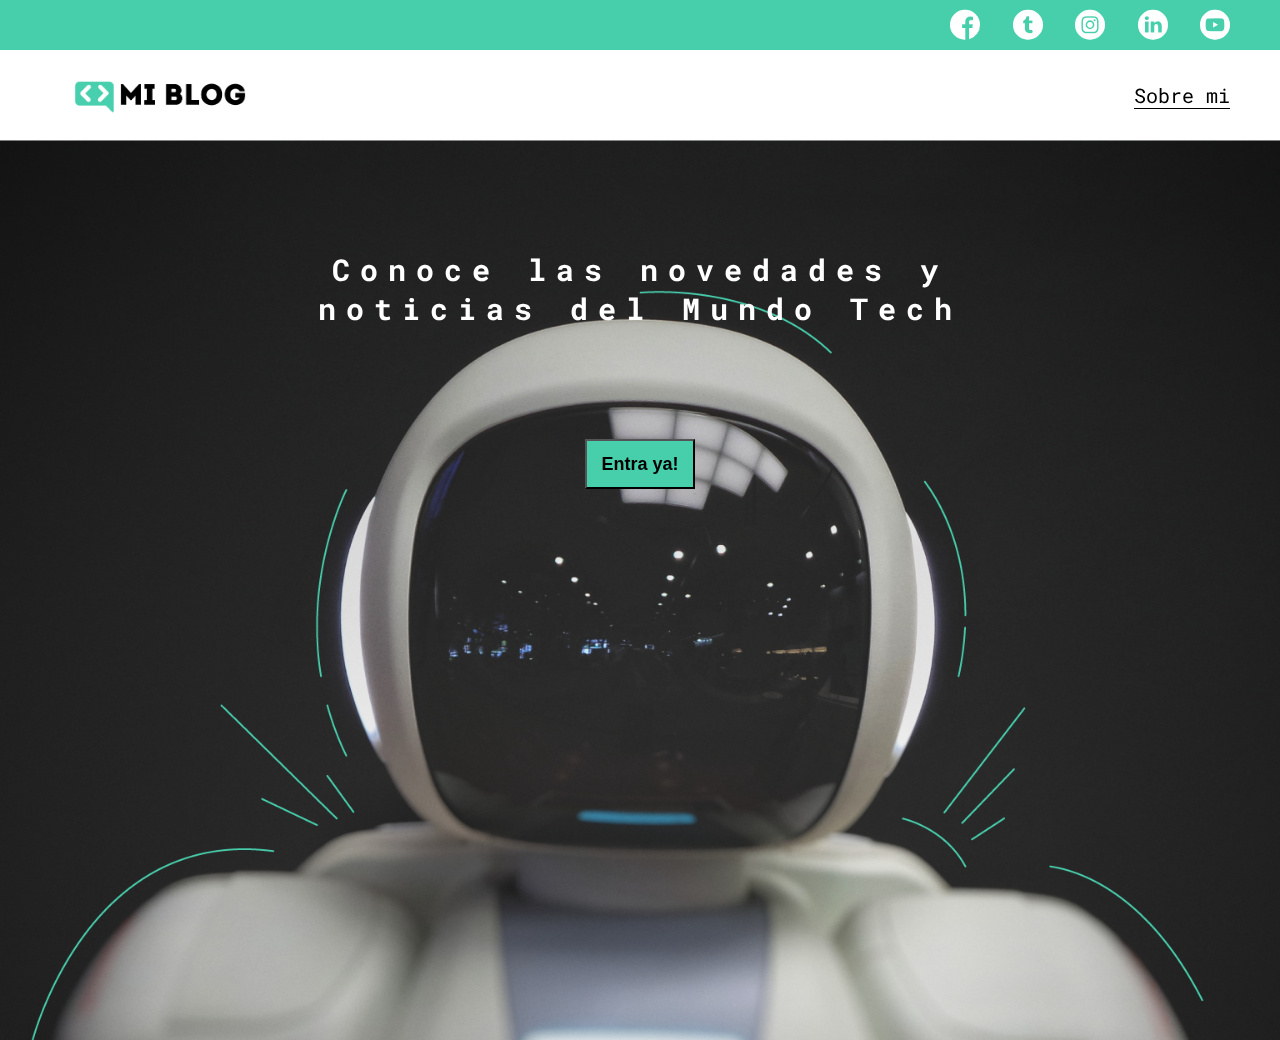
<file: index.html>
<!DOCTYPE html>
<html lang="en">
<head>
    <meta charset="UTF-8">
    <meta name="viewport" content="width=device-width, initial-scale=1.0">
    <link rel="stylesheet" href="css/main.css">
    <link rel="stylesheet" href="css/font/flaticon.css">
    <title>Mi blog</title>
</head>
<body>
    <header>
        <section class="header-icons-container">
            <div class="icons">
                <a href=""><span class="flaticon-001-facebook"></span></a>
                <a href=""><span class="flaticon-002-twitter"></span></a>
                <a href=""><span class="flaticon-011-instagram"></span></a>
                <a href=""><span class="flaticon-010-linkedin"></span></a>
                <a href=""><span class="flaticon-008-youtube"></span></a>
            </div>
        </section>
        <nav>
            <section class="nav-logo-container">
                <a href=""><img src="assets/img/Logo-negro.png" alt="Logo de mi blog"></a>
            </section>
            <section class="profile-link">
                <a href="perfil.html">Sobre mi</a>
            </section>
        </nav>
    </header>
    <main class="home-main">
        <section>
            <p class="home-main-text">Conoce las novedades y noticias del Mundo Tech</p>
            <button class="home-main-button">
                <a href="blogs.html">Entra ya!</a>
            </button>
        </section>
    </main>
</body>
</html>
</file>
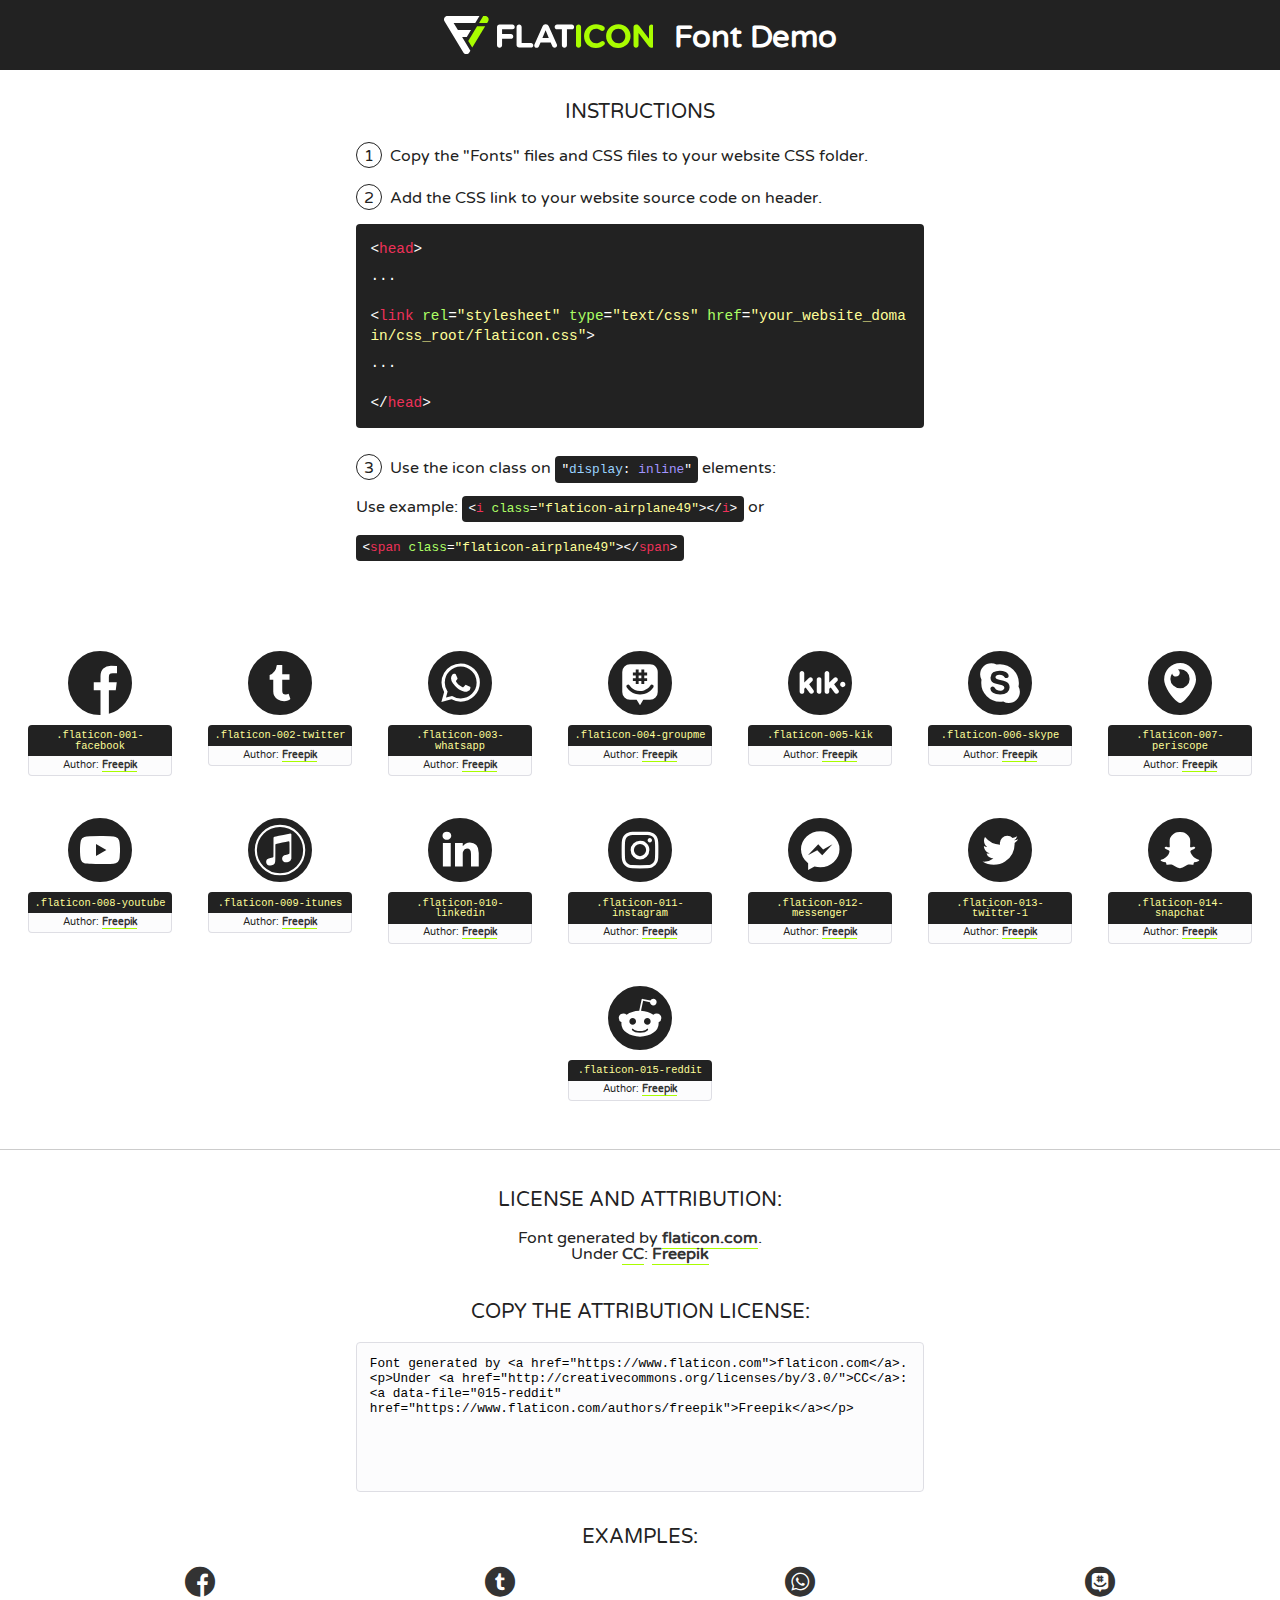
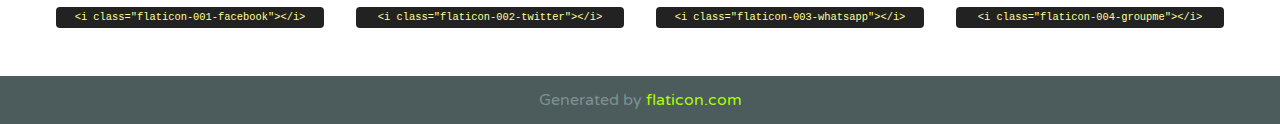
<file: css/font/flaticon.html>
<!DOCTYPE html>
<!--
  Flaticon icon font: Flaticon
  Creation date: 20/12/2018 09:27
-->
<html>
<!DOCTYPE html>
<html>

<head>
    <title>Flaticon WebFont</title>
    <link href="http://fonts.googleapis.com/css?family=Varela+Round" rel="stylesheet" type="text/css" />
    <link rel="stylesheet" type="text/css" href="flaticon.css">
    <meta charset="UTF-8">
    <style>
    html, body, div, span, applet, object, iframe,
    h1, h2, h3, h4, h5, h6, p, blockquote, pre,
    a, abbr, acronym, address, big, cite, code,
    del, dfn, em, img, ins, kbd, q, s, samp,
    small, strike, strong, sub, sup, tt, var,
    b, u, i, center,
    dl, dt, dd, ol, ul, li,
    fieldset, form, label, legend,
    table, caption, tbody, tfoot, thead, tr, th, td,
    article, aside, canvas, details, embed, 
    figure, figcaption, footer, header, hgroup, 
    menu, nav, output, ruby, section, summary,
    time, mark, audio, video {
        margin: 0;
        padding: 0;
        border: 0;
        font-size: 100%;
        font: inherit;
        vertical-align: baseline;
    }
    /* HTML5 display-role reset for older browsers */
    article, aside, details, figcaption, figure, 
    footer, header, hgroup, menu, nav, section {
        display: block;
    }
    body {
        line-height: 1;
    }
    ol, ul {
        list-style: none;
    }
    blockquote, q {
        quotes: none;
    }
    blockquote:before, blockquote:after,
    q:before, q:after {
        content: '';
        content: none;
    }
    table {
        border-collapse: collapse;
        border-spacing: 0;
    }
    body {
        font-family: 'Varela Round', Helvetica, Arial, sans-serif;
        font-size: 16px;
        color: #222;
    }
    a {
        color: #333;
        border-bottom: 1px solid #a9fd00;
        font-weight: bold;
        text-decoration: none;
    }
    * {
        -moz-box-sizing: border-box;
        -webkit-box-sizing: border-box;
        box-sizing: border-box;
        margin: 0;
        padding: 0;
    }
    [class^="flaticon-"]:before, [class*=" flaticon-"]:before, [class^="flaticon-"]:after, [class*=" flaticon-"]:after {
        font-family: Flaticon;
        font-size: 30px;
        font-style: normal;
        margin-left: 20px;
        color: #333;
    }
    .wrapper {
        max-width: 600px;
        margin: auto;
        padding: 0 1em;
    }
    .title {
        font-size: 1.25em;
        text-align: center;
        margin-bottom: 1em;
        text-transform: uppercase;
    }
    header {
        text-align: center;
        background-color: #222;
        color: #fff;
        padding: 1em;
    }
    header .logo {
        width: 210px;
        height: 38px;
        display: inline-block;
        vertical-align: middle;
        margin-right: 1em;
        border: none;
    }
    header strong {
        font-size: 1.95em;
        font-weight: bold;
        vertical-align: middle;
        margin-top: 5px;
        display: inline-block;
    }
    .demo {
        margin: 2em auto;
        line-height: 1.25em;
    }
    .demo ul li {
        margin-bottom: 1em;
    }
    .demo ul li .num {
        color: #222;
        border-radius: 20px;
        display: inline-block;
        width: 26px;
        padding: 3px;
        height: 26px;
        text-align: center;
        margin-right: 0.5em;
        border: 1px solid #222;
    }
    .demo ul li code {
        background-color: #222;
        border-radius: 4px;
        padding: 0.25em 0.5em;
        display: inline-block;
        color: #fff;
        font-family: Consolas,Monaco,Lucida Console,Liberation Mono,DejaVu Sans Mono,Bitstream Vera Sans Mono,Courier New, monospace;
        font-weight: lighter;
        margin-top: 1em;
        font-size: 0.8em;
        word-break: break-all;
    }
    .demo ul li code.big {
        padding: 1em;
        font-size: 0.9em;
    }
    .demo ul li code .red {
        color: #EF3159;
    }
    .demo ul li code .green {
        color: #ACFF65;
    }
    .demo ul li code .yellow {
        color: #FFFF99;
    }
    .demo ul li code .blue {
        color: #99D3FF;
    }
    .demo ul li code .purple {
        color: #A295FF;
    }
    .demo ul li code .dots {
        margin-top: 0.5em;
        display: block;
    }
    #glyphs {
        border-bottom: 1px solid #ccc;
        padding: 2em 0;
        text-align: center;
    }
    .glyph {
        display: inline-block;
        width: 9em;
        margin: 1em;
        text-align: center;
        vertical-align: top;
        background: #FFF;
    }
    .glyph .glyph-icon {
        padding: 10px;
        display: block;
        font-family:"Flaticon";
        font-size: 64px;
        line-height: 1;
    }
    .glyph .glyph-icon:before {
        font-size: 64px;
        color: #222;
        margin-left: 0;
    }
    .class-name {
        font-size: 0.65em;
        background-color: #222;
        color: #fff;
        border-radius: 4px 4px 0 0;
        padding: 0.5em;
        color: #FFFF99;
        font-family: Consolas,Monaco,Lucida Console,Liberation Mono,DejaVu Sans Mono,Bitstream Vera Sans Mono,Courier New, monospace;
    }
    .author-name {
        font-size: 0.6em;
        background-color: #fcfcfd;
        border: 1px solid #DEDEE4;
        border-top: 0;
        border-radius: 0 0 4px 4px;
        padding: 0.5em;
    }
    .class-name:last-child {
        font-size: 10px;
        color:#888;
    }
    .class-name:last-child a {
        font-size: 10px;
        color:#555;
    }
    .class-name:last-child a:hover {
        color:#a9fd00;
    }
    .glyph > input {
        display: block;
        width: 100px;
        margin: 5px auto;
        text-align: center;
        font-size: 12px;
        cursor: text;
    }
    .glyph > input.icon-input {
        font-family:"Flaticon";
        font-size: 16px;
        margin-bottom: 10px;
    }
    .attribution .title {
        margin-top: 2em;
    }
    .attribution textarea {
        background-color: #fcfcfd;
        padding: 1em;
        border: none;
        box-shadow: none;
        border: 1px solid #DEDEE4;
        border-radius: 4px;
        resize: none;
        width: 100%;
        height: 150px;
        font-size: 0.8em;
        font-family: Consolas,Monaco,Lucida Console,Liberation Mono,DejaVu Sans Mono,Bitstream Vera Sans Mono,Courier New, monospace;
        -webkit-appearance: none;
    }
    .iconsuse {
        margin: 2em auto;
        text-align: center;
        max-width: 1200px;
    }
    .iconsuse:after {
        content: '';
        display: table;
        clear: both;
    }
    .iconsuse .image {
        float: left;
        width: 25%;
        padding: 0 1em;
    }
    .iconsuse .image p {
        margin-bottom: 1em;
    }
    .iconsuse .image span {
        display: block;
        font-size: 0.65em;
        background-color: #222;
        color: #fff;
        border-radius: 4px;
        padding: 0.5em;
        color: #FFFF99;
        margin-top: 1em;
        font-family: Consolas,Monaco,Lucida Console,Liberation Mono,DejaVu Sans Mono,Bitstream Vera Sans Mono,Courier New, monospace;
    }
    #footer {
        text-align: center;
        background-color: #4C5B5C;
        color: #7c9192;
        padding: 1em;
    }
    #footer a {
        border: none;
        color: #a9fd00;
        font-weight: normal;
    }
    @media (max-width: 960px) {
        .iconsuse .image {
            width: 50%;
        }
    }
    @media (max-width: 560px) {
        .iconsuse .image {
            width: 100%;
        }
    }
    </style>
</head>

<body class="characters-off">

    <header>
        <a href="https://www.flaticon.com" target="_blank" class="logo">
            <svg version="1.1" xmlns="http://www.w3.org/2000/svg" xmlns:xlink="http://www.w3.org/1999/xlink" xmlns:a="http://ns.adobe.com/AdobeSVGViewerExtensions/3.0/" viewBox="0 0 560.875 102.036" enable-background="new 0 0 560.875 102.036" xml:space="preserve">
                <defs>
                </defs>
                <g>
                    <g class="letters">
                        <path fill="#ffffff" d="M141.596,29.675c0-3.777,2.985-6.767,6.764-6.767h34.438c3.426,0,6.15,2.728,6.15,6.15
                        c0,3.43-2.724,6.149-6.15,6.149h-27.674v13.091h23.719c3.429,0,6.151,2.724,6.151,6.15c0,3.43-2.723,6.149-6.151,6.149h-23.719
                        v17.574c0,3.773-2.986,6.761-6.764,6.761c-3.779,0-6.764-2.989-6.764-6.761V29.675z"></path>
                        <path fill="#ffffff" d="M193.844,29.149c0-3.781,2.985-6.767,6.764-6.767c3.776,0,6.763,2.985,6.763,6.767v42.957h25.039
                        c3.426,0,6.149,2.726,6.149,6.153c0,3.425-2.723,6.15-6.149,6.15h-31.802c-3.779,0-6.764-2.986-6.764-6.768V29.149z"></path>
                        <path fill="#ffffff" d="M241.891,75.71l21.438-48.407c1.492-3.341,4.215-5.357,7.906-5.357h0.792
                        c3.686,0,6.323,2.017,7.815,5.357l21.439,48.407c0.436,0.967,0.701,1.845,0.701,2.723c0,3.602-2.809,6.501-6.414,6.501
                        c-3.161,0-5.269-1.845-6.499-4.655l-4.132-9.661h-27.059l-4.301,10.102c-1.144,2.631-3.426,4.214-6.237,4.214
                        c-3.517,0-6.24-2.81-6.24-6.325C241.1,77.64,241.451,76.677,241.891,75.71z M279.932,58.666l-8.521-20.297l-8.526,20.297H279.932
                        z"></path>
                        <path fill="#ffffff" d="M314.864,35.387H301.86c-3.429,0-6.239-2.813-6.239-6.238c0-3.429,2.811-6.24,6.239-6.24h39.533
                        c3.426,0,6.237,2.811,6.237,6.24c0,3.425-2.811,6.238-6.237,6.238h-13.001v42.785c0,3.773-2.99,6.761-6.764,6.761
                        c-3.779,0-6.764-2.989-6.764-6.761V35.387z"></path>
                        <path fill="#A9FD00" d="M352.615,29.149c0-3.781,2.985-6.767,6.767-6.767c3.774,0,6.761,2.985,6.761,6.767v49.024
                        c0,3.773-2.987,6.761-6.761,6.761c-3.781,0-6.767-2.989-6.767-6.761V29.149z"></path>
                        <path fill="#A9FD00" d="M374.132,53.836v-0.179c0-17.481,13.178-31.801,32.065-31.801c9.22,0,15.459,2.458,20.557,6.238
                        c1.402,1.054,2.637,2.985,2.637,5.357c0,3.692-2.985,6.59-6.681,6.59c-1.845,0-3.071-0.702-4.044-1.319
                        c-3.776-2.813-7.729-4.393-12.562-4.393c-10.364,0-17.831,8.611-17.831,19.154v0.173c0,10.542,7.291,19.329,17.831,19.329
                        c5.715,0,9.492-1.756,13.359-4.834c1.049-0.874,2.458-1.491,4.039-1.491c3.429,0,6.325,2.813,6.325,6.236
                        c0,2.106-1.056,3.78-2.282,4.834c-5.539,4.834-12.036,7.733-21.878,7.733C387.572,85.464,374.132,71.493,374.132,53.836z"></path>
                        <path fill="#A9FD00" d="M433.009,53.836v-0.179c0-17.481,13.79-31.801,32.766-31.801c18.981,0,32.592,14.143,32.592,31.628v0.173
                        c0,17.483-13.785,31.807-32.769,31.807C446.625,85.464,433.009,71.32,433.009,53.836z M484.224,53.836v-0.179
                        c0-10.539-7.725-19.326-18.626-19.326c-10.893,0-18.449,8.611-18.449,19.154v0.173c0,10.542,7.73,19.329,18.626,19.329
                        C476.676,72.986,484.224,64.378,484.224,53.836z"></path>
                        <path fill="#A9FD00" d="M506.233,29.321c0-3.774,2.99-6.763,6.767-6.763h1.401c3.252,0,5.183,1.583,7.029,3.953l26.093,34.265
                        V29.059c0-3.692,2.99-6.677,6.681-6.677c3.683,0,6.671,2.985,6.671,6.677v48.934c0,3.78-2.987,6.765-6.764,6.765h-0.436
                        c-3.257,0-5.188-1.581-7.034-3.953l-27.056-35.492v32.944c0,3.687-2.985,6.676-6.678,6.676c-3.683,0-6.673-2.989-6.673-6.676
                        V29.321z"></path>
                    </g>
                    <g class="insignia">
                        <path fill="#ffffff" d="M48.372,56.137h12.517l11.156-18.537H37.186L25.688,18.539h57.825L94.668,0H9.271
                        C5.925,0,2.842,1.801,1.198,4.716c-1.644,2.907-1.593,6.482,0.134,9.343l50.38,83.501c1.678,2.781,4.689,4.476,7.938,4.476
                        c3.246,0,6.257-1.695,7.935-4.476l2.898-4.804L48.372,56.137z"></path>
                        <g class="i">
                            <path fill="#A9FD00" d="M93.575,18.539h0.031v0.004l21.652,0.004l2.705-4.488c1.727-2.861,1.778-6.436,0.133-9.343
                            C116.454,1.801,113.371,0,110.026,0h-5.294L93.575,18.539z"></path>
                            <polygon fill="#A9FD00" points="88.291,27.356 64.725,66.486 75.519,84.404 109.942,27.356"></polygon>
                        </g>
                    </g>
                </g>
            </svg>
        </a>
        <strong>Font Demo</strong>
    </header>


    <section class="demo wrapper">

        <p class="title">Instructions</p>

        <ul>
            <li>
                <span class="num">1</span>Copy the "Fonts" files and CSS files to your website CSS folder.
            </li>
            <li>
                <span class="num">2</span>Add the CSS link to your website source code on header.
                <code class="big">
                    &lt;<span class="red">head</span>&gt;
                    <br/><span class="dots">...</span>
                    <br/>&lt;<span class="red">link</span> <span class="green">rel</span>=<span class="yellow">"stylesheet"</span> <span class="green">type</span>=<span class="yellow">"text/css"</span> <span class="green">href</span>=<span class="yellow">"your_website_domain/css_root/flaticon.css"</span>&gt;
                    <br/><span class="dots">...</span>
                    <br/>&lt;/<span class="red">head</span>&gt;
                </code>
            </li>

            <li>
                <p>
                    <span class="num">3</span>Use the icon class on <code>"<span class="blue">display</span>:<span class="purple"> inline</span>"</code> elements:
                    <br />
                    Use example: <code>&lt;<span class="red">i</span> <span class="green">class</span>=<span class="yellow">&quot;flaticon-airplane49&quot;</span>&gt;&lt;/<span class="red">i</span>&gt;</code> or <code>&lt;<span class="red">span</span> <span class="green">class</span>=<span class="yellow">&quot;flaticon-airplane49&quot;</span>&gt;&lt;/<span class="red">span</span>&gt;</code>
            </li>
        </ul>

    </section>




   <section id="glyphs">          
    
      
        <div class="glyph"><div class="glyph-icon flaticon-001-facebook"></div>
            <div class="class-name">.flaticon-001-facebook</div>
            <div class="author-name">Author: <a data-file="001-facebook" href="https://www.flaticon.com/authors/freepik">Freepik</a> </div> 
        </div>        
        
        <div class="glyph"><div class="glyph-icon flaticon-002-twitter"></div>
            <div class="class-name">.flaticon-002-twitter</div>
            <div class="author-name">Author: <a data-file="002-twitter" href="https://www.flaticon.com/authors/freepik">Freepik</a> </div> 
        </div>        
        
        <div class="glyph"><div class="glyph-icon flaticon-003-whatsapp"></div>
            <div class="class-name">.flaticon-003-whatsapp</div>
            <div class="author-name">Author: <a data-file="003-whatsapp" href="https://www.flaticon.com/authors/freepik">Freepik</a> </div> 
        </div>        
        
        <div class="glyph"><div class="glyph-icon flaticon-004-groupme"></div>
            <div class="class-name">.flaticon-004-groupme</div>
            <div class="author-name">Author: <a data-file="004-groupme" href="https://www.flaticon.com/authors/freepik">Freepik</a> </div> 
        </div>        
        
        <div class="glyph"><div class="glyph-icon flaticon-005-kik"></div>
            <div class="class-name">.flaticon-005-kik</div>
            <div class="author-name">Author: <a data-file="005-kik" href="https://www.flaticon.com/authors/freepik">Freepik</a> </div> 
        </div>        
        
        <div class="glyph"><div class="glyph-icon flaticon-006-skype"></div>
            <div class="class-name">.flaticon-006-skype</div>
            <div class="author-name">Author: <a data-file="006-skype" href="https://www.flaticon.com/authors/freepik">Freepik</a> </div> 
        </div>        
        
        <div class="glyph"><div class="glyph-icon flaticon-007-periscope"></div>
            <div class="class-name">.flaticon-007-periscope</div>
            <div class="author-name">Author: <a data-file="007-periscope" href="https://www.flaticon.com/authors/freepik">Freepik</a> </div> 
        </div>        
        
        <div class="glyph"><div class="glyph-icon flaticon-008-youtube"></div>
            <div class="class-name">.flaticon-008-youtube</div>
            <div class="author-name">Author: <a data-file="008-youtube" href="https://www.flaticon.com/authors/freepik">Freepik</a> </div> 
        </div>        
        
        <div class="glyph"><div class="glyph-icon flaticon-009-itunes"></div>
            <div class="class-name">.flaticon-009-itunes</div>
            <div class="author-name">Author: <a data-file="009-itunes" href="https://www.flaticon.com/authors/freepik">Freepik</a> </div> 
        </div>        
        
        <div class="glyph"><div class="glyph-icon flaticon-010-linkedin"></div>
            <div class="class-name">.flaticon-010-linkedin</div>
            <div class="author-name">Author: <a data-file="010-linkedin" href="https://www.flaticon.com/authors/freepik">Freepik</a> </div> 
        </div>        
        
        <div class="glyph"><div class="glyph-icon flaticon-011-instagram"></div>
            <div class="class-name">.flaticon-011-instagram</div>
            <div class="author-name">Author: <a data-file="011-instagram" href="https://www.flaticon.com/authors/freepik">Freepik</a> </div> 
        </div>        
        
        <div class="glyph"><div class="glyph-icon flaticon-012-messenger"></div>
            <div class="class-name">.flaticon-012-messenger</div>
            <div class="author-name">Author: <a data-file="012-messenger" href="https://www.flaticon.com/authors/freepik">Freepik</a> </div> 
        </div>        
        
        <div class="glyph"><div class="glyph-icon flaticon-013-twitter-1"></div>
            <div class="class-name">.flaticon-013-twitter-1</div>
            <div class="author-name">Author: <a data-file="013-twitter-1" href="https://www.flaticon.com/authors/freepik">Freepik</a> </div> 
        </div>        
        
        <div class="glyph"><div class="glyph-icon flaticon-014-snapchat"></div>
            <div class="class-name">.flaticon-014-snapchat</div>
            <div class="author-name">Author: <a data-file="014-snapchat" href="https://www.flaticon.com/authors/freepik">Freepik</a> </div> 
        </div>        
        
        <div class="glyph"><div class="glyph-icon flaticon-015-reddit"></div>
            <div class="class-name">.flaticon-015-reddit</div>
            <div class="author-name">Author: <a data-file="015-reddit" href="https://www.flaticon.com/authors/freepik">Freepik</a> </div> 
        </div>        
        

    </section>



    <section class="attribution wrapper"   style="text-align:center;">

      <div class="title">License and attribution:</div><div class="attrDiv">Font generated by <a href="https://www.flaticon.com">flaticon.com</a>. <div><p>Under <a href="http://creativecommons.org/licenses/by/3.0/">CC</a>: <a data-file="015-reddit" href="https://www.flaticon.com/authors/freepik">Freepik</a></p>  </div>
      </div>
      <div class="title">Copy the Attribution License:</div>

    <textarea onclick="this.focus();this.select();">Font generated by &lt;a href=&quot;https://www.flaticon.com&quot;&gt;flaticon.com&lt;/a&gt;. <p>Under <a href="http://creativecommons.org/licenses/by/3.0/">CC</a>: <a data-file="015-reddit" href="https://www.flaticon.com/authors/freepik">Freepik</a></p>  
     </textarea>

    </section>

    <section class="iconsuse">

          <div class="title">Examples:</div>            
             
            <div class="image">
                <p>
                    <i class="glyph-icon flaticon-001-facebook"></i> 
                    <span>&lt;i class=&quot;flaticon-001-facebook&quot;&gt;&lt;/i&gt;</span>
                </p>
            </div>
            
            <div class="image">
                <p>
                    <i class="glyph-icon flaticon-002-twitter"></i> 
                    <span>&lt;i class=&quot;flaticon-002-twitter&quot;&gt;&lt;/i&gt;</span>
                </p>
            </div>
            
            <div class="image">
                <p>
                    <i class="glyph-icon flaticon-003-whatsapp"></i> 
                    <span>&lt;i class=&quot;flaticon-003-whatsapp&quot;&gt;&lt;/i&gt;</span>
                </p>
            </div>
            
            <div class="image">
                <p>
                    <i class="glyph-icon flaticon-004-groupme"></i> 
                    <span>&lt;i class=&quot;flaticon-004-groupme&quot;&gt;&lt;/i&gt;</span>
                </p>
            </div>
                       
        </div>
                            
    </section>

<div id="footer">
    <div>Generated by <a href="https://www.flaticon.com">flaticon.com</a>
    </div>
</div>



</body>
</html>
</file>
<file: css/main.css>
@import url('https://fonts.googleapis.com/css2?family=Roboto+Mono:wght@400;500;700&family=Roboto+Slab:wght@400;700&family=Roboto:wght@400;500;700;900&display=swap');

html {
    font-size: 62.5%;
}

body{
    font-family: 'Roboto mono', 'monospace';
    margin: 0;
    padding: 0;
    position: fixed;
    top: 0;
    bottom: 0;
    left: 0;
    right: 0;
}

a{
    text-decoration: none;
    display: inline;
    color: black;
}

header{
    width: 100%;
    height: 140px;
    display: grid;
    grid-template-rows: 1fr 1fr ;
}

header .header-icons-container{
    width: 100%;
    height: 50px;
    display: grid;
    background-color: #47cfac;
}

header .header-icons-container .icons{
    width: 300px;
    height: auto;
    display: flex;
    justify-items: flex-end;
    align-items: center;
    justify-content: space-between;
    justify-self: end;
    margin-right: 50px;
}

header .icons span{
    color: white;
}

nav{
    display: grid;
    grid-template-columns: 1fr 1fr;
    height: 90px;
}

nav .nav-logo-container{
    margin-left: 50px;
}

nav .nav-logo-container img {
    width: 220px;
    margin-top: 10px;
}

nav .profile-link {
    display: flex;
    align-items: center;
    justify-content: flex-end;
    margin-right: 50px;
}

nav .profile-link a {
    color: black;
    border-bottom: 1px solid black;
    font-size: 2rem;
}

.home-main {
    background-image: url(../assets/img/Cover.png);
    background-position: center;
    background-repeat: no-repeat;
    background-size: cover;
    display: grid;
    grid-template-columns: 1fr 4fr 1fr;
    height: 100%;
}

.home-main section {
    display: grid;
    grid-column: 2;
    justify-items: center;
    height: 350px;
    margin-top: 80px;
}

.home-main-text{
    font-family: 'Roboto mono', 'monospace';
    font-size: 3rem;
    font-weight: 700;
    letter-spacing: 10px;
    color: white;
    text-align: center;
} 

.home-main-button {
    width: 110px;
    height: 50px;
    background-color: #47cfac;
    display: grid;
    align-items: center;
}

.home-main-button a{
    font-weight: 700;
    font-size: 18px;
}
</file>
<file: css/font/flaticon.css>
/*
  	Flaticon icon font: Flaticon
  	Creation date: 20/12/2018 09:27
  	*/

@font-face {
  font-family: "Flaticon";
  src: url("./Flaticon.eot");
  src: url("./Flaticon.eot?#iefix") format("embedded-opentype"),
       url("./Flaticon.woff") format("woff"),
       url("./Flaticon.ttf") format("truetype"),
       url("./Flaticon.svg#Flaticon") format("svg");
  font-weight: normal;
  font-style: normal;
}

@media screen and (-webkit-min-device-pixel-ratio:0) {
  @font-face {
    font-family: "Flaticon";
    src: url("./Flaticon.svg#Flaticon") format("svg");
  }
}

[class^="flaticon-"]:before, [class*=" flaticon-"]:before,
[class^="flaticon-"]:after, [class*=" flaticon-"]:after {   
  font-family: Flaticon;
        font-size: 30px;
font-style: normal;
margin-left: 20px;
}

.flaticon-001-facebook:before { content: "\f100"; }
.flaticon-002-twitter:before { content: "\f101"; }
.flaticon-003-whatsapp:before { content: "\f102"; }
.flaticon-004-groupme:before { content: "\f103"; }
.flaticon-005-kik:before { content: "\f104"; }
.flaticon-006-skype:before { content: "\f105"; }
.flaticon-007-periscope:before { content: "\f106"; }
.flaticon-008-youtube:before { content: "\f107"; }
.flaticon-009-itunes:before { content: "\f108"; }
.flaticon-010-linkedin:before { content: "\f109"; }
.flaticon-011-instagram:before { content: "\f10a"; }
.flaticon-012-messenger:before { content: "\f10b"; }
.flaticon-013-twitter-1:before { content: "\f10c"; }
.flaticon-014-snapchat:before { content: "\f10d"; }
.flaticon-015-reddit:before { content: "\f10e"; }
</file>
